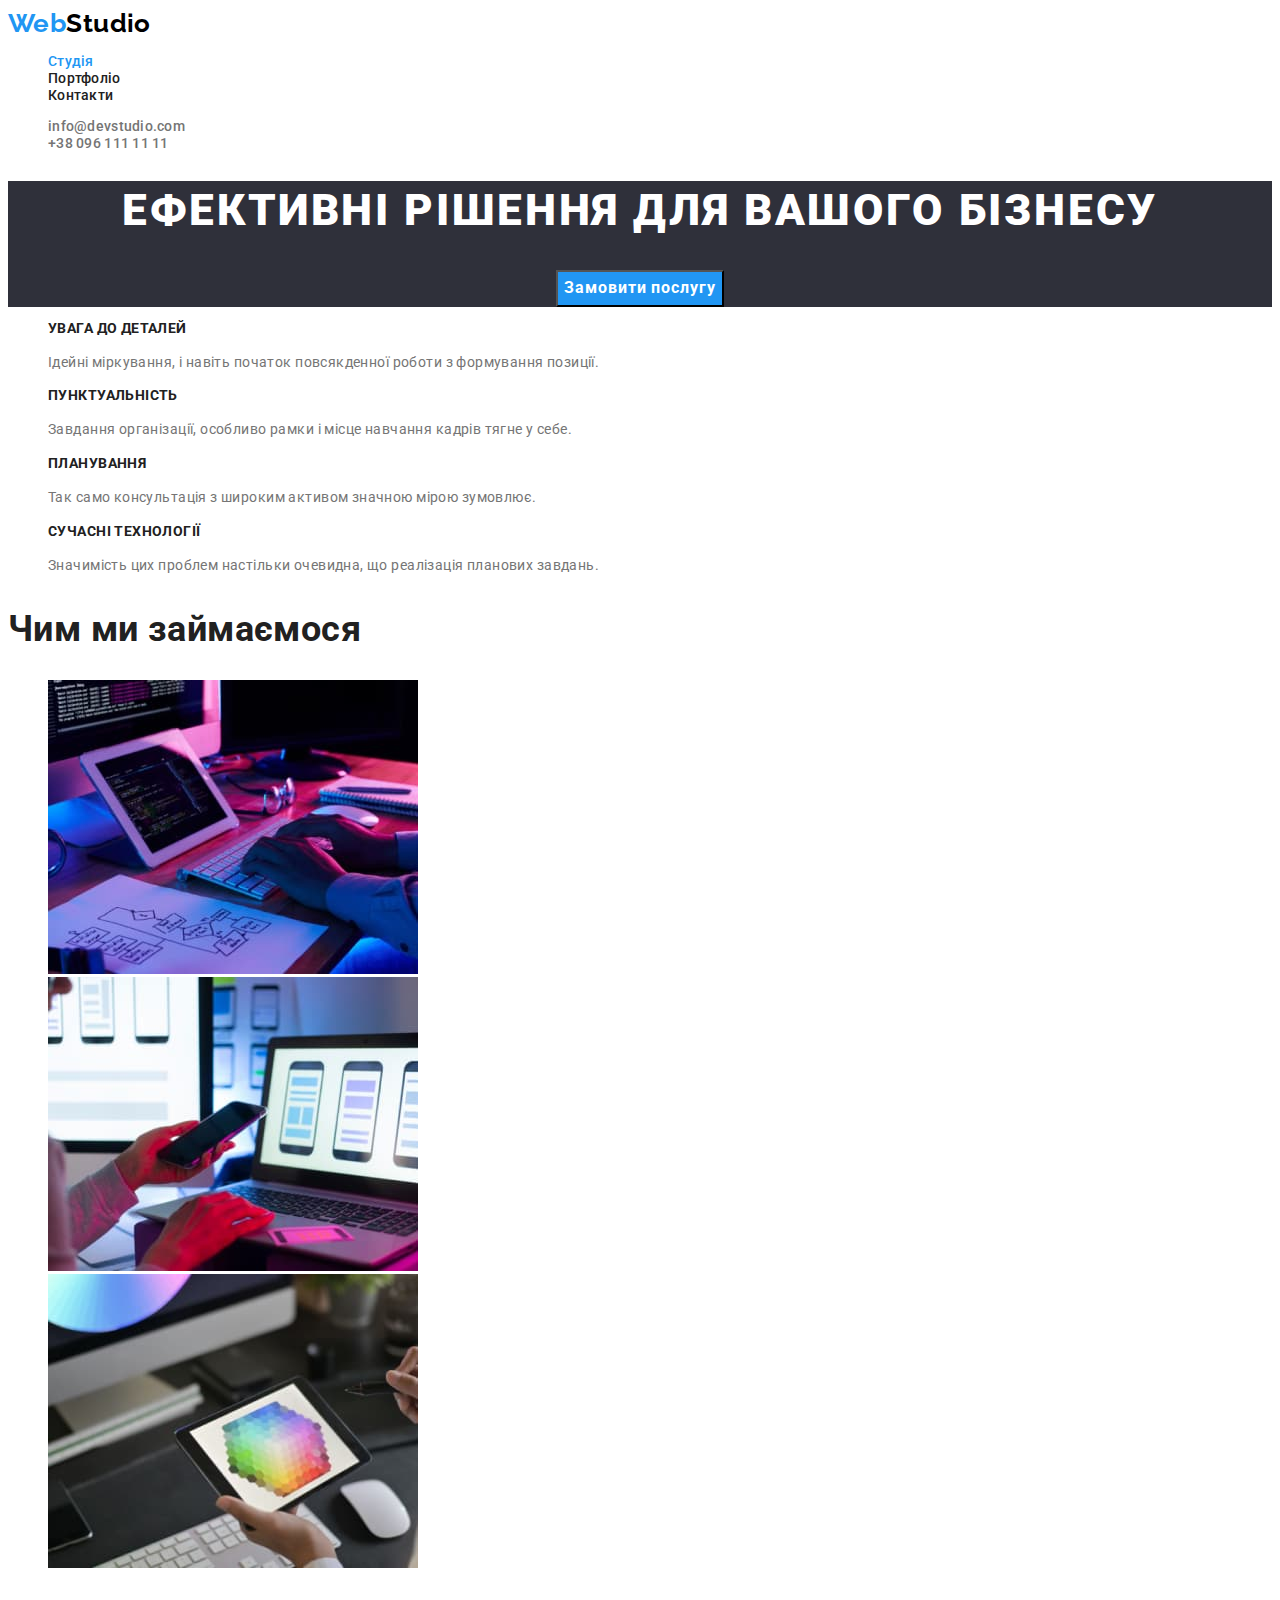
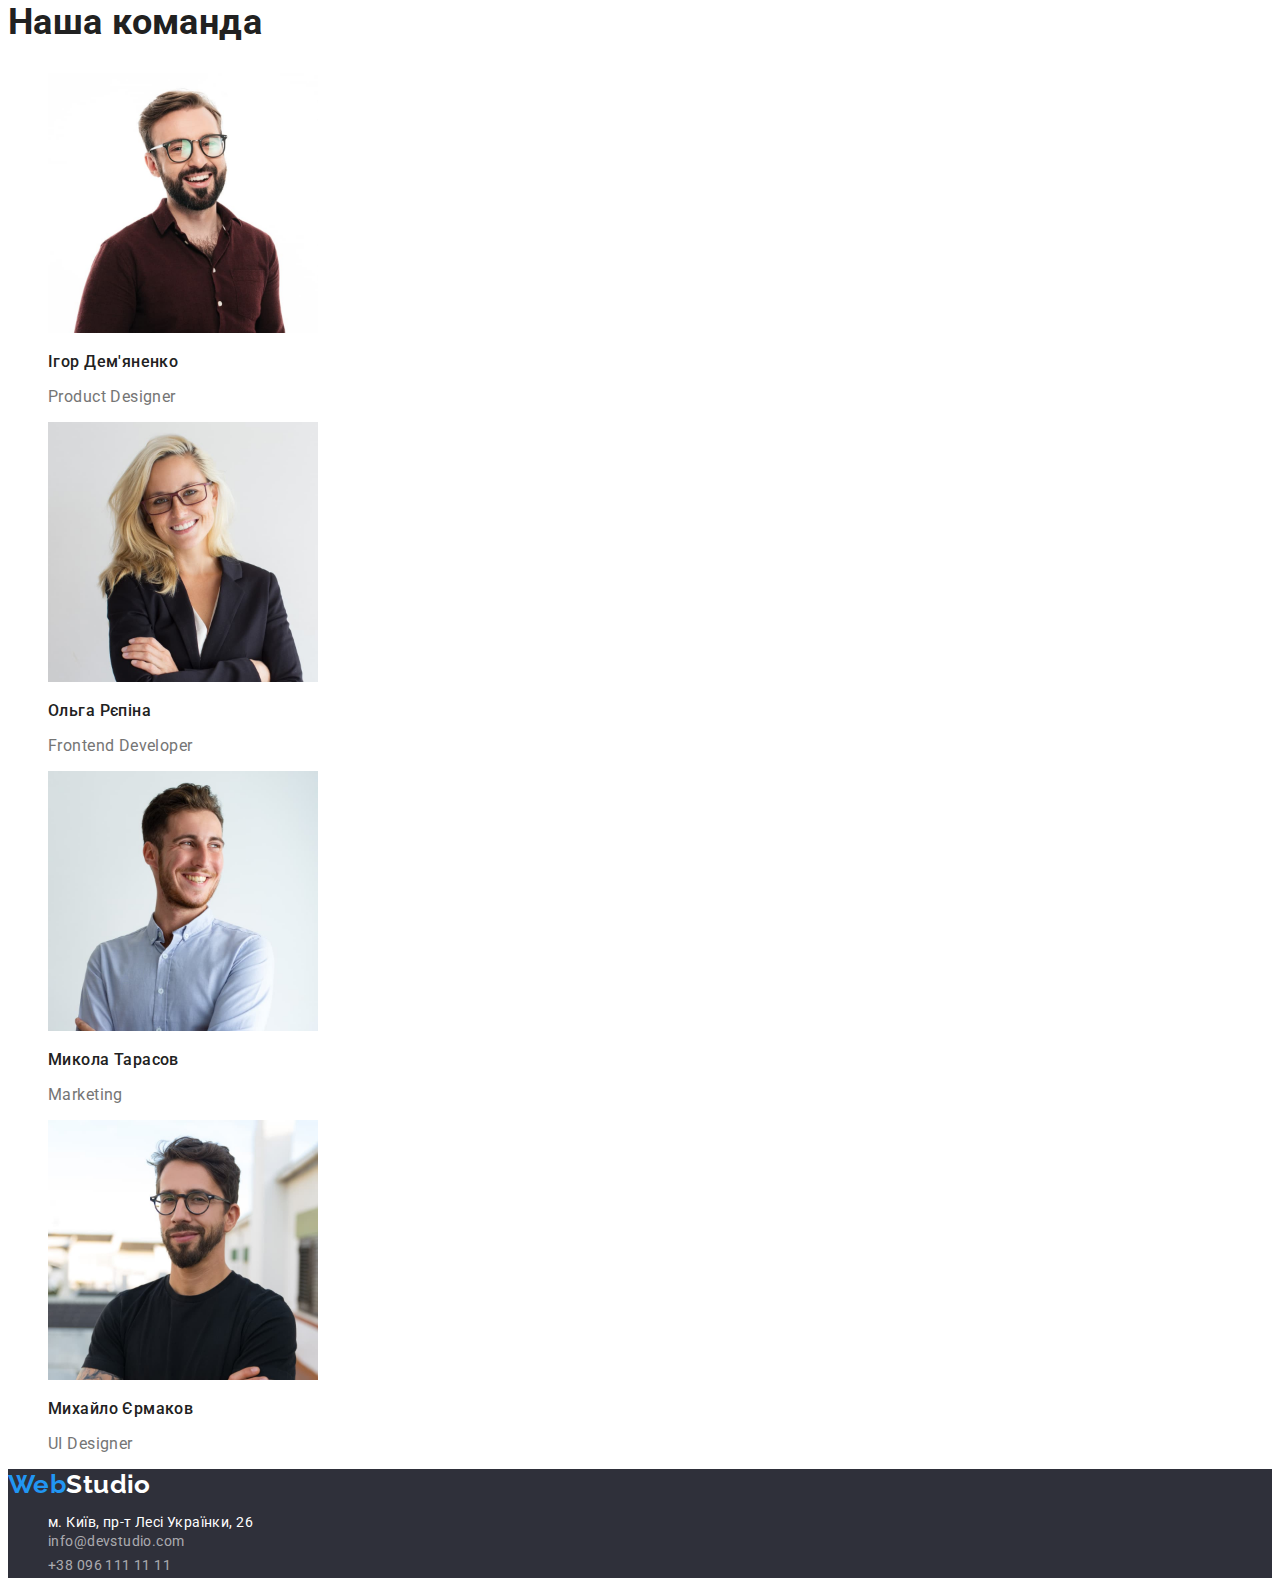
<file: index.html>
<!DOCTYPE html>
<html lang="uk">
  <head>
    <meta charset="UTF-8" />
    <meta http-equiv="X-UA-Compatible" content="IE=edge" />
    <meta name="viewport" content="width=device-width, initial-scale=1.0" />
    <title>Студія</title>
    <link rel="preconnect" href="https://fonts.googleapis.com" />
    <link rel="preconnect" href="https://fonts.gstatic.com" crossorigin />
    <link
      href="https://fonts.googleapis.com/css2?family=Raleway:wght@700&family=Roboto:wght@400;500;700;900&display=swap"
      rel="stylesheet"
    />
    <link rel="stylesheet" href="./css/style.css" />
  </head>
  <body>
    <header>
      <nav>
        <a href="./index.html" class="logo"><span class="logo akcent">Web</span>Studio</a>
        <ul class="site-nav list">
          <li><a href="./index.html" class="link current">Студія</a></li>
          <li><a href="./portfolio.html" class="link">Портфоліо</a></li>
          <li><a href="#" class="link">Контакти</a></li>
        </ul>
      </nav>
      <ul class="contact list">
        <li><a href="mailto:info@devstudio.com" class="link">info@devstudio.com</a></li>
        <li><a href="tel:+380961111111" class="link">+38 096 111 11 11</a></li>
      </ul>
    </header>
    <main>
      <!-- Герой  -->
      <section class="hero">
        <h1 class="hero-title">Ефективні рішення для вашого бізнесу</h1>
        <button type="button" class="button primary">Замовити послугу</button>
      </section>
      <!-- Наші переваги -->
      <section class="section">
        <!-- <h2>Наші переваги</h2> -->
        <ul class="features list">
          <li>
            <h3 class="features-title">УВАГА ДО ДЕТАЛЕЙ</h3>
            <p class="features-text">
              Ідейні міркування, і навіть початок повсякденної роботи з формування позиції.
            </p>
          </li>
          <li>
            <h3 class="features-title">ПУНКТУАЛЬНІСТЬ</h3>
            <p class="features-text">
              Завдання організації, особливо рамки і місце навчання кадрів тягне у себе.
            </p>
          </li>
          <li>
            <h3 class="features-title">ПЛАНУВАННЯ</h3>
            <p class="features-text">
              Так само консультація з широким активом значною мірою зумовлює.
            </p>
          </li>
          <li>
            <h3 class="features-title">СУЧАСНІ ТЕХНОЛОГІЇ</h3>
            <p class="features-text">
              Значимість цих проблем настільки очевидна, що реалізація планових завдань.
            </p>
          </li>
        </ul>
      </section>
      <!-- Чим ми займаємось -->
      <section class="section">
        <h2 class="section-title">Чим ми займаємося</h2>
        <ul class="list">
          <li>
            <img src="./images/hands.jpeg" alt="руки на клавіатурі" width="370" height="294" />
          </li>
          <li>
            <img
              src="./images/cellphone.jpeg"
              alt="мобільний телефон в руці"
              width="370"
              height="294"
            />
          </li>
          <li>
            <img src="./images/tablet.jpeg" alt="планшет в руці" width="370" height="294" />
          </li>
        </ul>
      </section>
      <!-- Наша команда -->
      <section class="section">
        <h2 class="section-title">Наша команда</h2>
        <ul class="team list">
          <li>
            <img
              src="./images/demyanenko.jpeg"
              alt="фото Ігора Демʼяненка"
              width="270"
              height="260"
            />
            <h3 class="team-title">Ігор Дем'яненко</h3>
            <p lang="en" class="team-text">Product Designer</p>
          </li>
          <li>
            <img src="./images/repina.jpeg" alt="фото Ольги Репіної" width="270" height="260" />
            <h3 class="team-title">Ольга Рєпіна</h3>
            <p lang="en" class="team-text">Frontend Developer</p>
          </li>
          <li>
            <img src="./images/tarasov.jpeg" alt="фото Миколи Тарасова" width="270" height="260" />
            <h3 class="team-title">Микола Тарасов</h3>
            <p lang="en" class="team-text">Marketing</p>
          </li>
          <li>
            <img src="./images/ermakov.jpeg" alt="фото Михайла Єрмакова" width="270" height="260" />
            <h3 class="team-title">Михайло Єрмаков</h3>
            <p lang="en" class="team-text">UI Designer</p>
          </li>
        </ul>
      </section>
    </main>
    <footer class="all-footer">
      <a href="./index.html" class="logo footer"><span class="logo akcent">Web</span>Studio</a>
      <address class="footer-adress">
        <ul class="footer-contact list">
          <li>
            <a href="" class="physical-address">м. Київ, пр-т Лесі Українки, 26</a>
          </li>
          <li><a href="mailto:info@devstudio.com" class="link">info@devstudio.com</a></li>
          <li><a href="tel:+380961111111" class="link">+38 096 111 11 11</a></li>
        </ul>
      </address>
    </footer>
  </body>
</html>
</file>
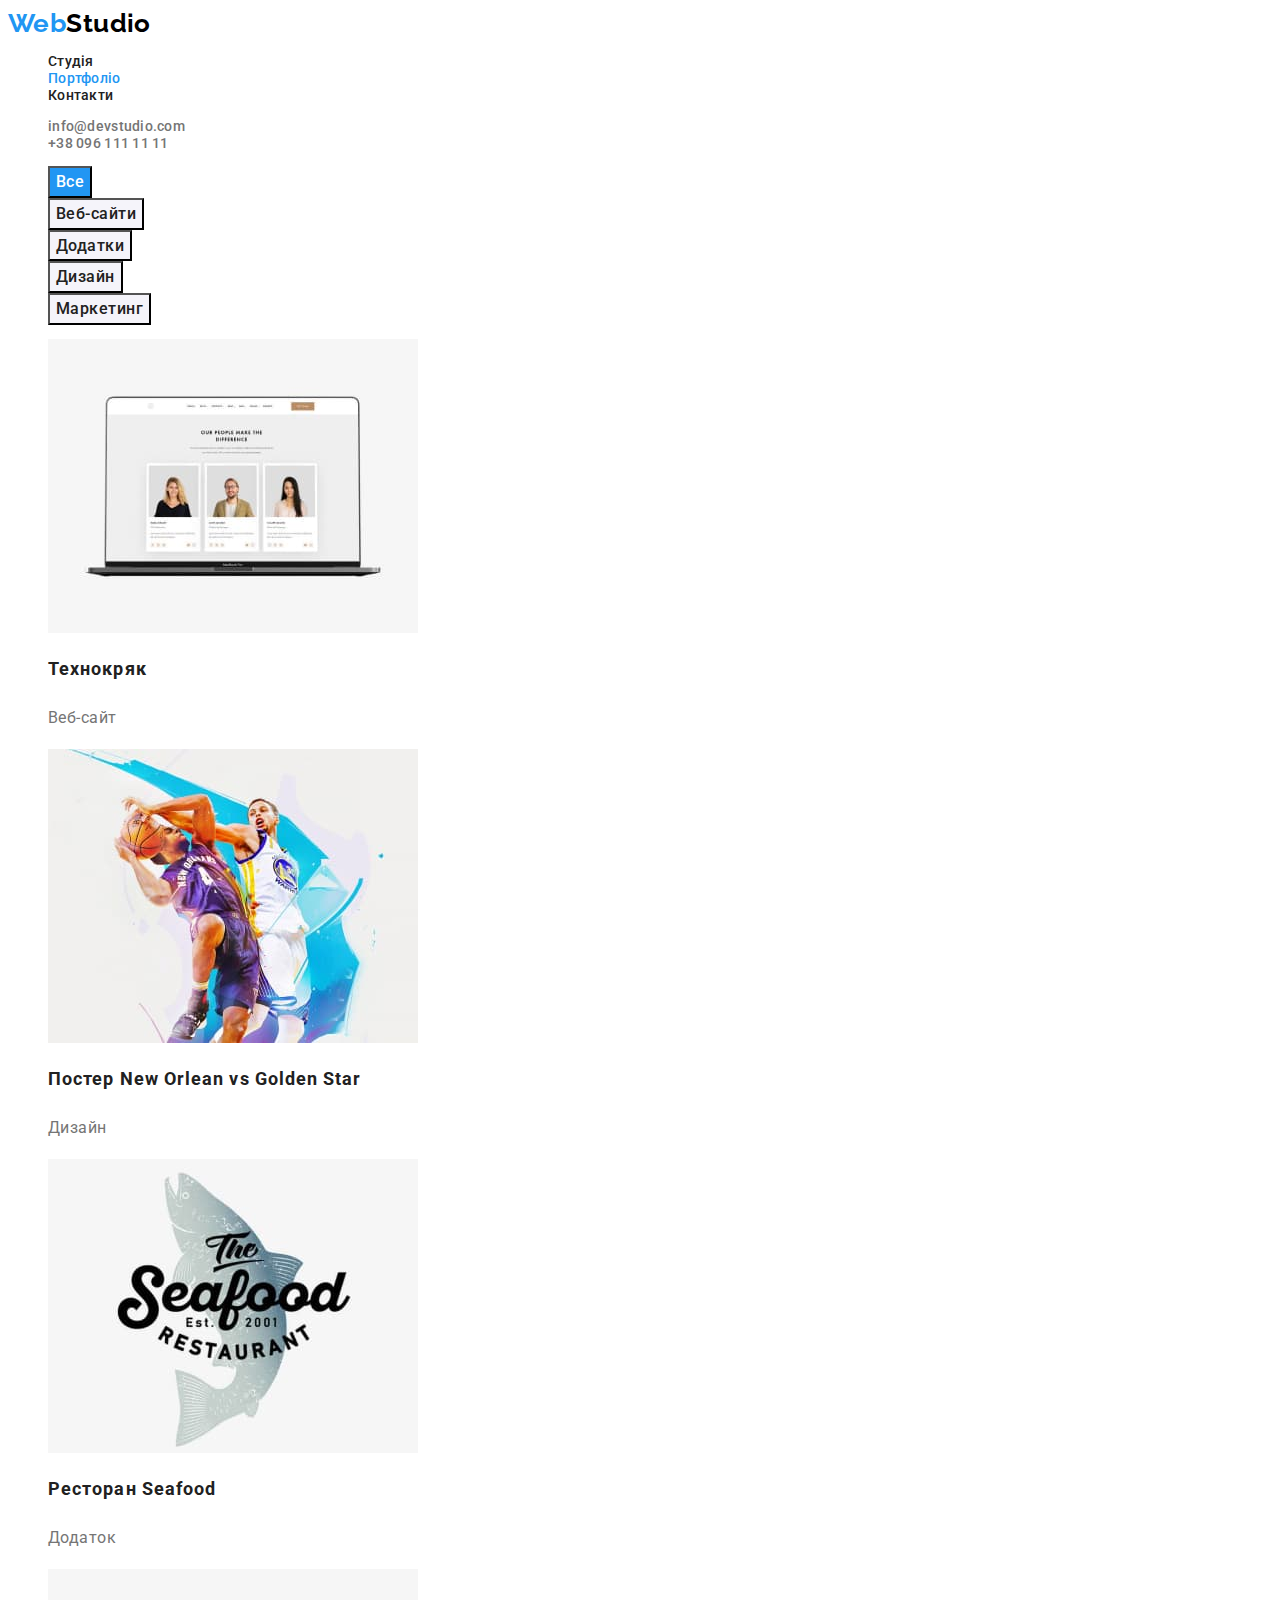
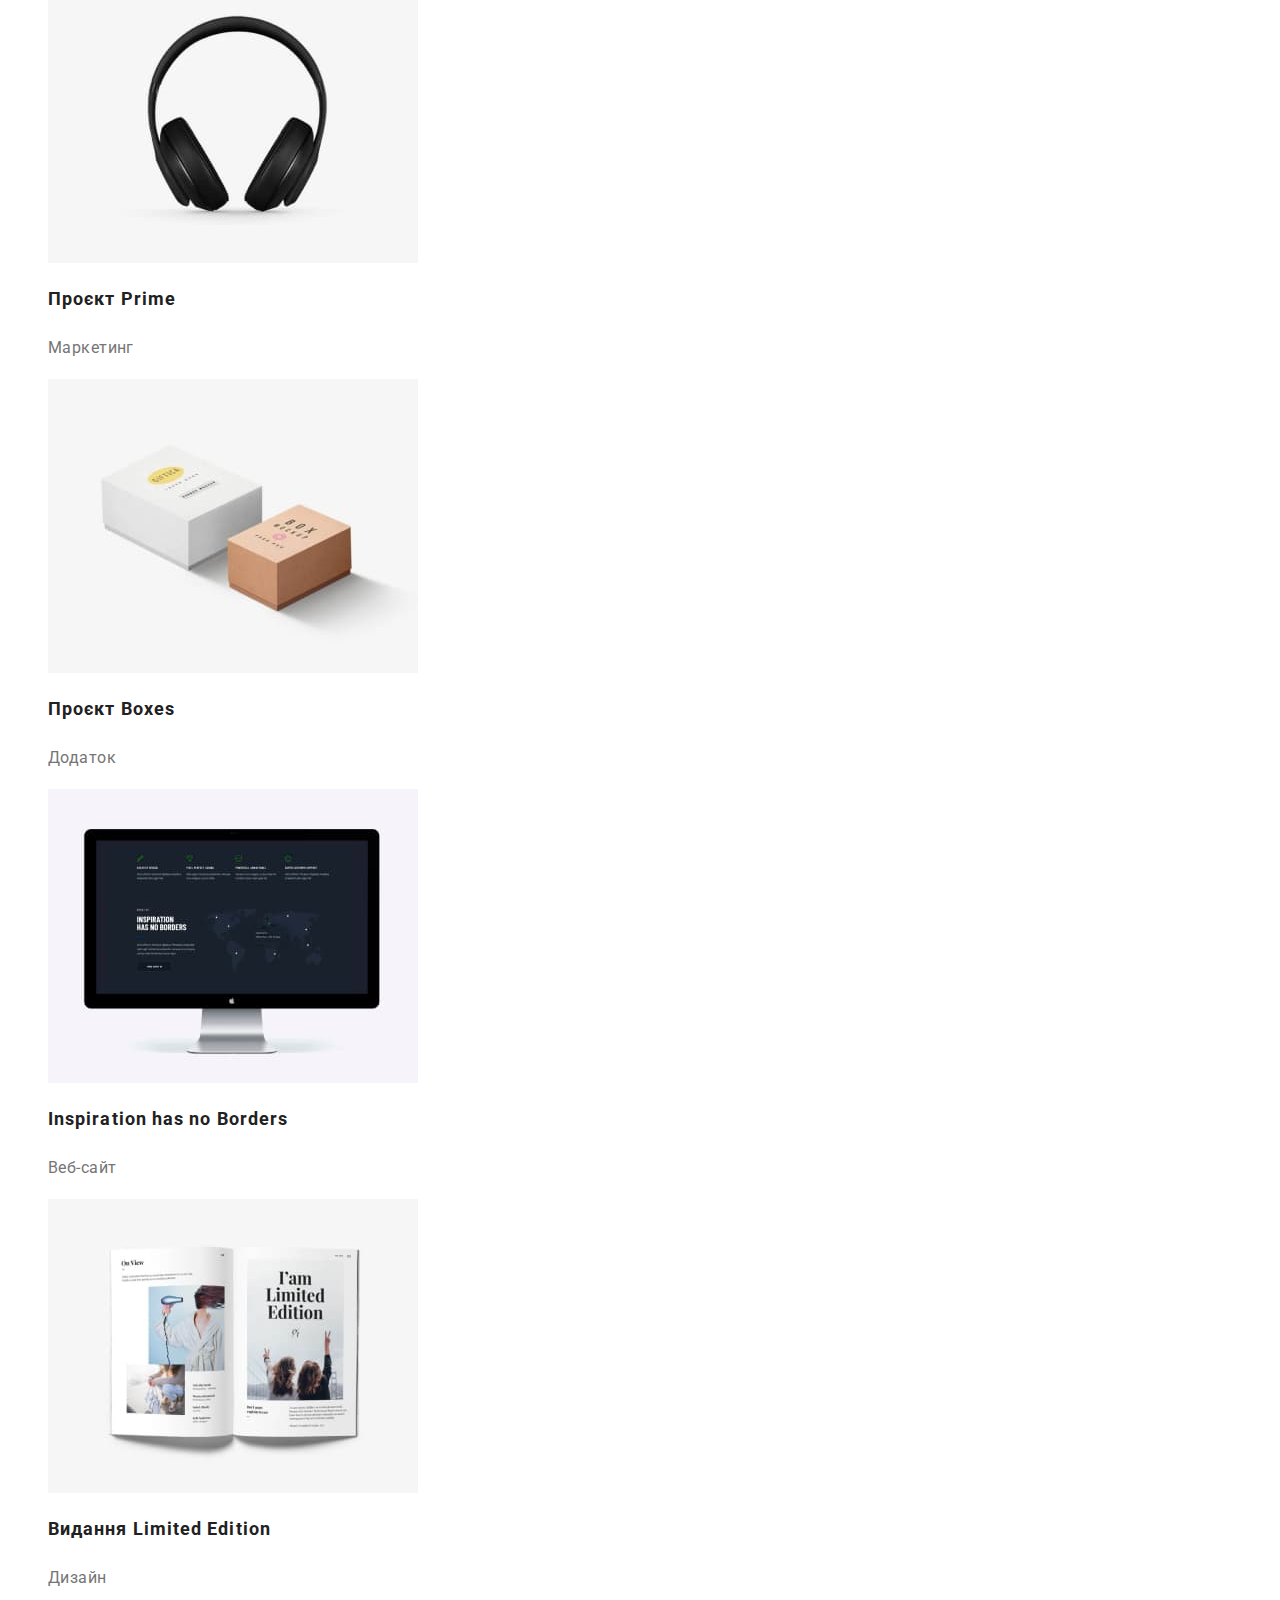
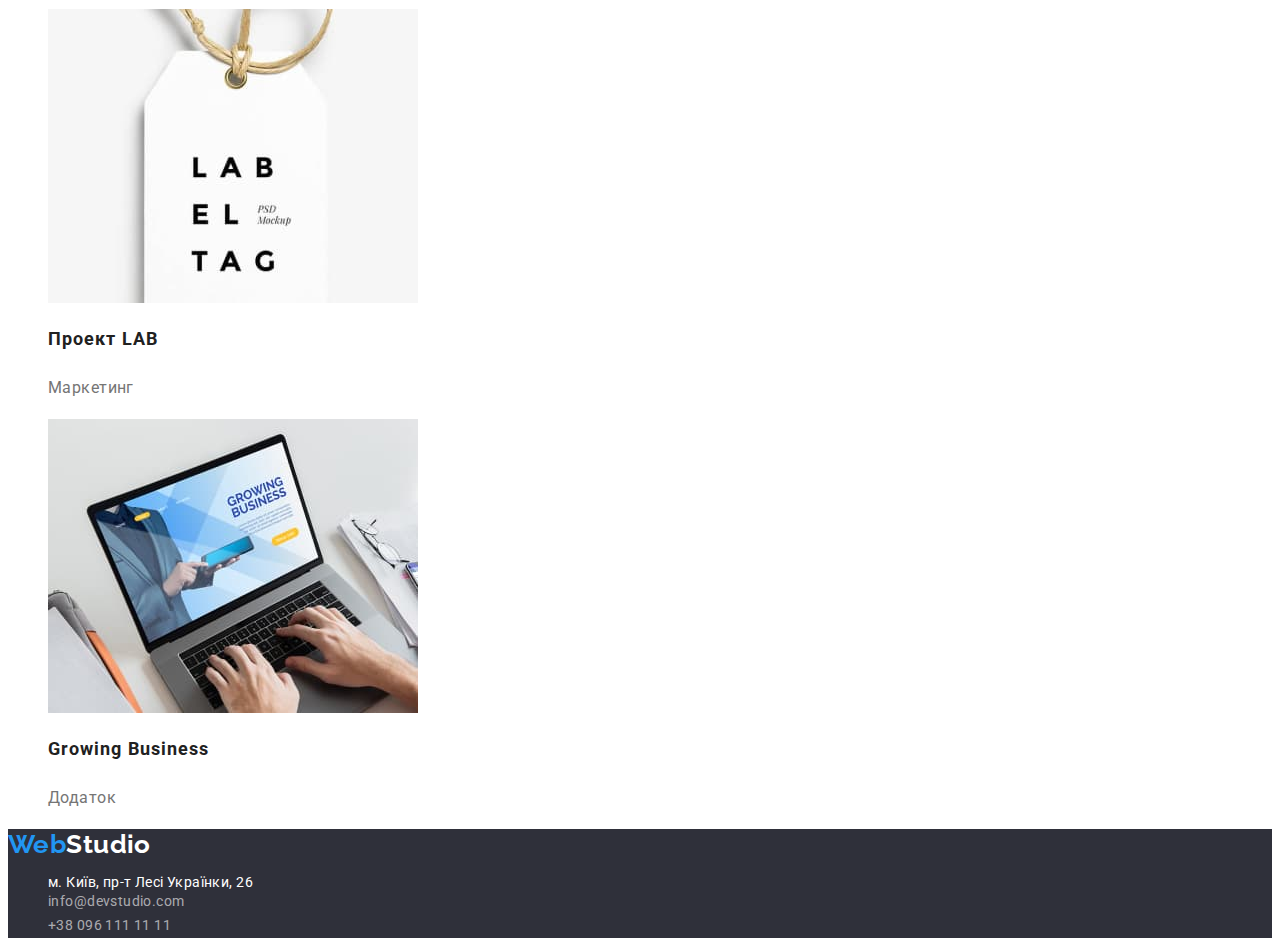
<file: portfolio.html>
<!DOCTYPE html>
<html lang="uk">
  <head>
    <meta charset="UTF-8" />
    <meta http-equiv="X-UA-Compatible" content="IE=edge" />
    <meta name="viewport" content="width=device-width, initial-scale=1.0" />
    <title>Портфоліо</title>
    <link rel="preconnect" href="https://fonts.googleapis.com" />
    <link rel="preconnect" href="https://fonts.gstatic.com" crossorigin />
    <link
      href="https://fonts.googleapis.com/css2?family=Raleway:wght@700&family=Roboto:wght@400;500;700;900&display=swap"
      rel="stylesheet"
    />
    <link rel="stylesheet" href="./css/style.css" />
  </head>
  <body>
    <header>
      <nav>
        <a href="./index.html" class="logo"><span class="logo akcent">Web</span>Studio</a>
        <ul class="site-nav list">
          <li><a href="./index.html" class="link">Студія</a></li>
          <li><a href="./portfolio.html" class="link current">Портфоліо</a></li>
          <li><a href="#" class="link">Контакти</a></li>
        </ul>
      </nav>
      <ul class="contact list">
        <li><a href="mailto:info@devstudio.com" class="link">info@devstudio.com</a></li>
        <li><a href="tel:+380961111111" class="link">+38 096 111 11 11</a></li>
      </ul>
    </header>
    <main>
      <section class="section">
        <!-- <h1>Приклади робіт. Портфоліо.</h1> -->
        <!-- Групування робіт по напрямкам -->
        <ul class="portfolio-btn list">
          <li>
            <button type="button" class="button secondary current">Все</button>
          </li>
          <li>
            <button type="button" class="button secondary">Веб-сайти</button>
          </li>
          <li>
            <button type="button" class="button secondary">Додатки</button>
          </li>
          <li>
            <button type="button" class="button secondary">Дизайн</button>
          </li>
          <li>
            <button type="button" class="button secondary">Маркетинг</button>
          </li>
        </ul>
        <!-- приклади робіт -->
        <ul class="portfolio list">
          <li>
            <a href="#" class="portfolio-link"
              ><img
                src="./images/tehnokriak.jpeg"
                alt="ноутбук з відкритим в браузері сайтом"
                width="370"
                height="294"
              />
              <h2 class="portfolio-title">Технокряк</h2>
              <p class="portfolio-text">Веб-сайт</p>
            </a>
          </li>
          <li>
            <a href="#" class="portfolio-link"
              ><img
                src="./images/golden-star.jpeg"
                alt="Два баскетболісти, які в повітрі борються за мʼяч"
                width="370"
                height="294"
              />
              <h2 class="portfolio-title">Постер New Orlean vs Golden Star</h2>
              <p class="portfolio-text">Дизайн</p>
            </a>
          </li>
          <li>
            <a href="#" class="portfolio-link"
              ><img
                src="./images/seafood.jpeg"
                alt="Логотип ресторану морепродуктів"
                width="370"
                height="294"
              />
              <h2 class="portfolio-title">Ресторан Seafood</h2>
              <p class="portfolio-text">Додаток</p>
            </a>
          </li>
          <li>
            <a href="#" class="portfolio-link"
              ><img
                src="./images/prime.jpeg"
                alt="Чорні навушники на білому фоні"
                width="370"
                height="294"
              />
              <h2 class="portfolio-title">Проєкт Prime</h2>
              <p class="portfolio-text">Маркетинг</p>
            </a>
          </li>
          <li>
            <a href="#" class="portfolio-link"
              ><img
                src="./images/boxes.jpeg"
                alt="Дві коробки на білому фоні"
                width="370"
                height="294"
              />
              <h2 class="portfolio-title">Проєкт Boxes</h2>
              <p class="portfolio-text">Додаток</p>
            </a>
          </li>
          <li>
            <a href="#" class="portfolio-link"
              ><img
                src="./images/insp.jpeg"
                alt="IMac на білому фоні з запущеним веб-сайтом"
                width="370"
                height="294"
              />
              <h2 class="portfolio-title">Inspiration has no Borders</h2>
              <p class="portfolio-text">Веб-сайт</p>
            </a>
          </li>
          <li>
            <a href="#" class="portfolio-link"
              ><img
                src="./images/limited-edition.jpeg"
                alt="Відкритий журнал"
                width="370"
                height="294"
              />
              <h2 class="portfolio-title">Видання Limited Edition</h2>
              <p class="portfolio-text">Дизайн</p>
            </a>
          </li>
          <li>
            <a href="#" class="portfolio-link"
              ><img
                src="./images/lab.jpeg"
                alt="Логотип у вигляді бірки з назвою компанії"
                width="370"
                height="294"
              />
              <h2 class="portfolio-title">Проект LAB</h2>
              <p class="portfolio-text">Маркетинг</p>
            </a>
          </li>
          <li>
            <a href="#" class="portfolio-link"
              ><img
                src="./images/growing-busines.jpeg"
                alt="Ноутбук на якому дві руки друкує текст"
                width="370"
                height="294"
              />
              <h2 class="portfolio-title">Growing Business</h2>
              <p class="portfolio-text">Додаток</p>
            </a>
          </li>
        </ul>
      </section>
    </main>
    <footer class="all-footer">
      <a href="./index.html" class="logo footer"><span class="logo akcent">Web</span>Studio</a>
      <address class="footer-adress">
        <ul class="footer-contact list">
          <li>
            <a href="" class="physical-address">м. Київ, пр-т Лесі Українки, 26</a>
          </li>
          <li><a href="mailto:info@devstudio.com" class="link">info@devstudio.com</a></li>
          <li><a href="tel:+380961111111" class="link">+38 096 111 11 11</a></li>
        </ul>
      </address>
    </footer>
  </body>
</html>
</file>
<file: css/style.css>
/* Глобальні стилі */

:root {
  --primary-text-color: #757575;
  --title-text-color: #212121;
  --akcent-color: #2196f3;
  --logo-color: #000000;
  --main-bg-color: #ffffff;
  --secondary-bg-color: #f5f4fa;
  --background-hero-footer-color: #2f303a;
}

body {
  font-family: Roboto, sans-serif;
  font-size: 14px;
  letter-spacing: 0.03em;
  color: var(--primary-text-color);
  background-color: var(--main-bg-color);
}

.list {
  list-style: none;
}

/* LOGO */

.logo {
  font-family: Raleway, sans-serif;
  font-weight: 700;
  font-size: 26px;
  line-height: 1.19;
  color: var(--logo-color);
  text-decoration: none;
}

.logo.akcent {
  color: var(--akcent-color);
}

.logo.footer {
  color: var(--main-bg-color);
}

/* Site nav */

.site-nav .link {
  font-weight: 500;
  line-height: 1.14;
  letter-spacing: 0.02em;
  color: var(--title-text-color);
  text-decoration: none;
}
.site-nav .link:hover,
.site-nav .link:focus {
  color: var(--akcent-color);
}

.site-nav .link.current {
  color: var(--akcent-color);
}

/* Contact */

.contact .link {
  font-weight: 500;
  line-height: 1.14;
  letter-spacing: 0.02em;
  color: var(--primary-text-color);
  text-decoration: none;
}

.contact .link:hover,
.contact .link:focus {
  color: var(--akcent-color);
}

/* Hero */

.hero {
  background-color: var(--background-hero-footer-color);
  text-align: center;
}

.hero-title {
  font-weight: 900;
  font-size: 44px;
  line-height: 1.36;
  letter-spacing: 0.06em;
  text-transform: uppercase;

  color: var(--main-bg-color);
}

/* Section */

.section-title {
  font-size: 36px;
  line-height: 1.17;

  color: var(--title-text-color);
}

/* Features */

.features-title {
  font-size: 14px;
  line-height: 1.14;
  text-transform: uppercase;
  color: var(--title-text-color);
}

.features-text {
  line-height: 1.71;
}

/* Team */

.team-title {
  font-weight: 500;
  font-size: 16px;
  line-height: 1.19;

  color: var(--title-text-color);
}

.team-text {
  font-size: 16px;
  line-height: 1.19;
}

/* Button */
.button {
  font-family: inherit;
  font-weight: 500;
  font-size: 16px;
  line-height: 1.62;
  letter-spacing: 0.03em;

  color: var(--title-text-color);
  background-color: var(--secondary-bg-color);

  cursor: pointer;
}

.button.primary {
  color: var(--main-bg-color);
  background-color: var(--akcent-color);
}

.button.secondary {
  color: var(--title-text-color);
  background-color: var(--secondary-bg-color);
}

.button.current {
  background-color: var(--akcent-color);
  color: var(--main-bg-color);
}

.hero .button.primary {
  font-weight: 700;
  font-size: 16px;
  line-height: 1.88;
  letter-spacing: 0.06em;
}

/* Footer */

.all-footer {
  background-color: var(--background-hero-footer-color);
}

.footer-adress {
  font-style: inherit;
}

.footer-contact .physical-address {
  color: var(--main-bg-color);
  text-decoration: none;
}

.footer-contact .link {
  line-height: 1.71;
  color: rgba(255, 255, 255, 0.6);
  text-decoration: none;
}

.footer-contact .link:hover,
.footer-contact .link:focus {
  color: var(--akcent-color);
}

/* Portfolio page */

/* Portfolio nav */

.portfolio-btn .button:hover,
.portfolio-btn .button:focus {
  color: var(--main-bg-color);
  background-color: var(--akcent-color);
}

/* Portfolio list*/

.portfolio-link {
  color: inherit;
  text-decoration: none;
}

.portfolio-title {
  font-size: 18px;
  line-height: 2;
  letter-spacing: 0.06em;

  color: var(--title-text-color);
}

.portfolio-text {
  font-size: 16px;
  line-height: 1.88;
}
</file>
